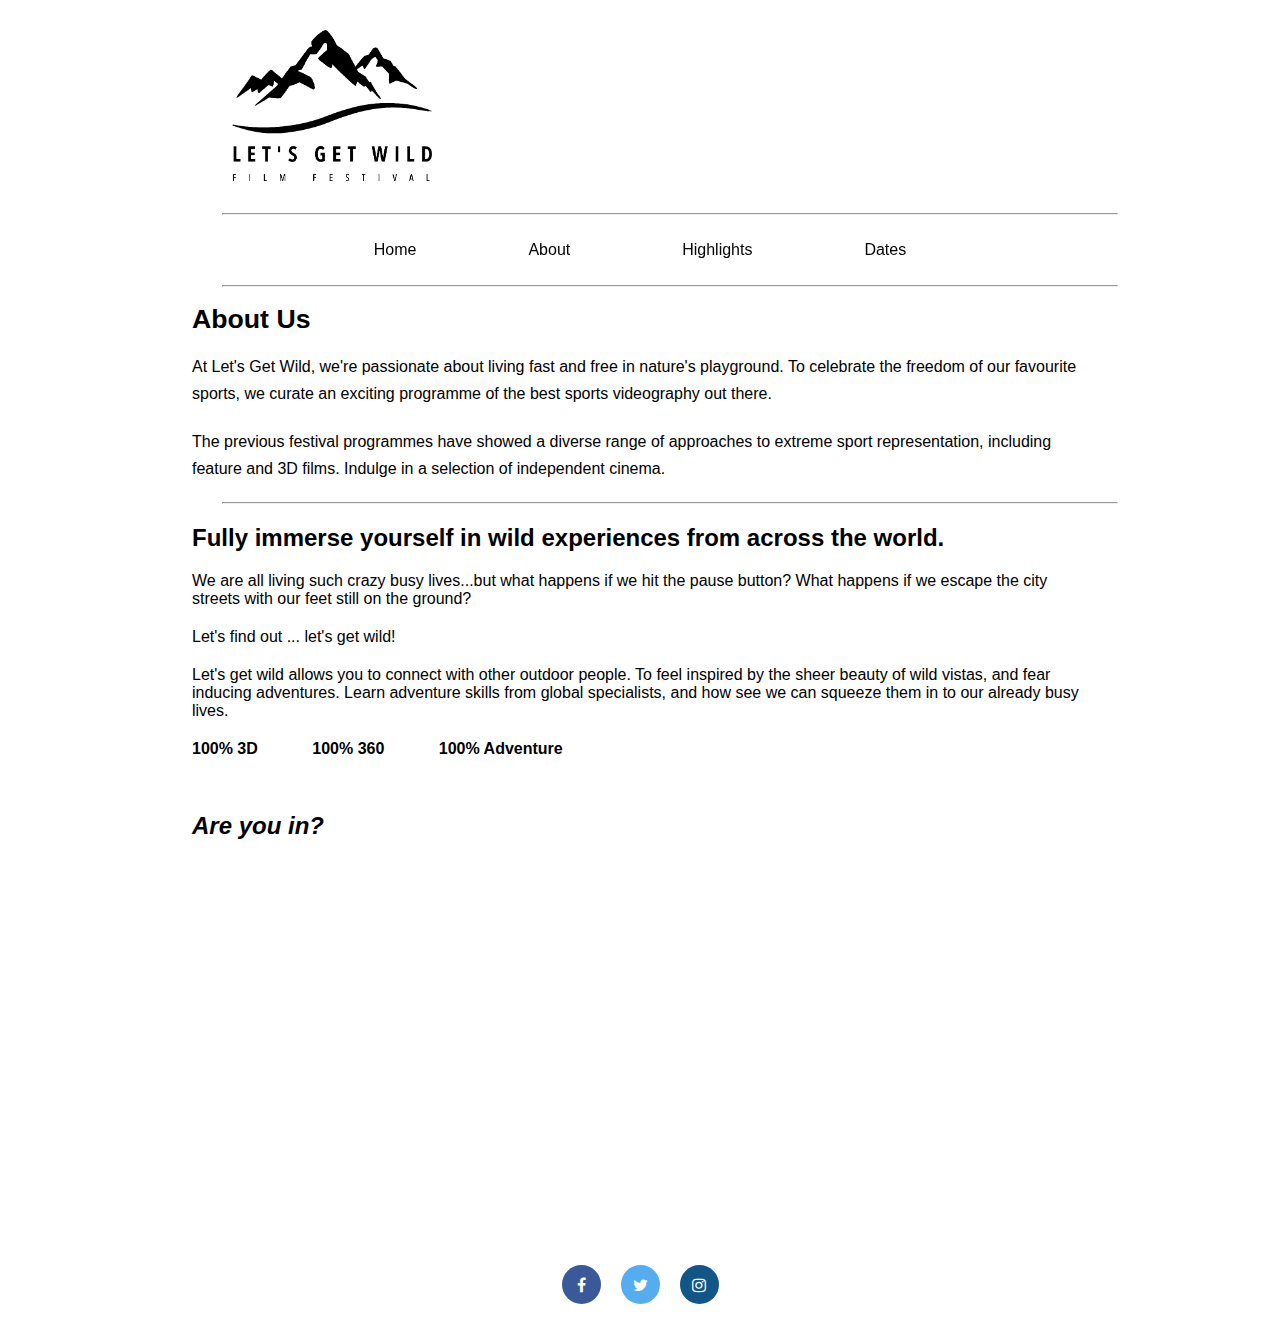
<file: aboutlgw.html>
<!DOCTYPE html>
<html lang="en">

<head profile="http://www.w3.org/2005/10/profile">
  <link rel="icon" 
        type="image/png" 
        href="./imageresources/film_festival_logo_black.png">
  <meta name="viewport" content="width=device-width, initial-scale=1">
  <link rel="stylesheet" href="style.css">
  <link rel="stylesheet" href="dates-booking.css">
  <link rel="stylesheet" href="aboutv2.css">
  <link rel="stylesheet" href="https://cdnjs.cloudflare.com/ajax/libs/font-awesome/4.7.0/css/font-awesome.min.css">
  <title>About | LGW Film Festival</title>
</head>

<body>
    <div class="aboutbackground">
        <div class="logoblack"><a href="./index.html"><img src="film_festival copy - black.png"></a></div>
    
        <hr>
        <ul class="topnavblack-about">
          <li class="topnavblack"><a href="./index.html">Home</a></li>
          <li class="topnavblack"><a href="./about.html">About</a></li>
          <li class="topnavblack"><a href="./past-highlights.html">Highlights</a></li>
          <li class="topnavblack"><a href="./dates-booking.html">Dates</a></li>
        </ul>
    
        <hr>

        <!-- <div class="titlebox"> -->
          <h1>About Us</h1>
          <p class="header-text">
              At Let's Get Wild, we're passionate about living fast and free in nature's playground. To celebrate the freedom of our favourite sports, we curate an exciting programme of the best sports videography out there.
          </p>
          <p class="header-text">
              The previous festival programmes have showed a diverse range of approaches to extreme sport representation, including feature and 3D films. Indulge in a selection of independent cinema.
          </p>
        

        <!-- <div class="mainaboutbody"> -->
            <hr>
            <h2>Fully immerse yourself in wild experiences from across the world.</h2>
            <p>We are all living such crazy busy lives...but what happens if we hit the pause button? What happens if we escape the city streets with our feet still on the ground?</p>
            <p>Let's find out ... let's get wild!</p>
            <p>Let's get wild allows you to connect with other outdoor people. To feel inspired by the sheer beauty of wild vistas, and fear inducing adventures. Learn adventure skills from global specialists, and how see we can squeeze them in to our already busy lives.</p> 
            <p> 
                <span class="strongspan">100% 3D</span> 
                <span class="strongspan">100% 360</span>  
                <span class="strongspan">100% Adventure</span>
            </p> 
            <p id="emphasisspan">Are you in?</p>

        <div id="aboutvideo">
                <iframe width="560" height="315" src="https://www.youtube.com/embed/majkJmso8Kw" frameborder="0" allow="accelerometer; autoplay; encrypted-media; gyroscope; picture-in-picture" allowfullscreen></iframe>
        </div> 

        <div class="social-footer">
            <a href="https://www.facebook.com/SkiingSnow-Boarding-185378444811931/" class="fa fa-facebook"></a>
            <a href="https://twitter.com/SurfingEngland" class="fa fa-twitter"></a>
            <a href="https://www.instagram.com/explore/tags/pow/" class="fa fa-instagram"></a>
        </div>

    </div>


</body>


</html>
</file>
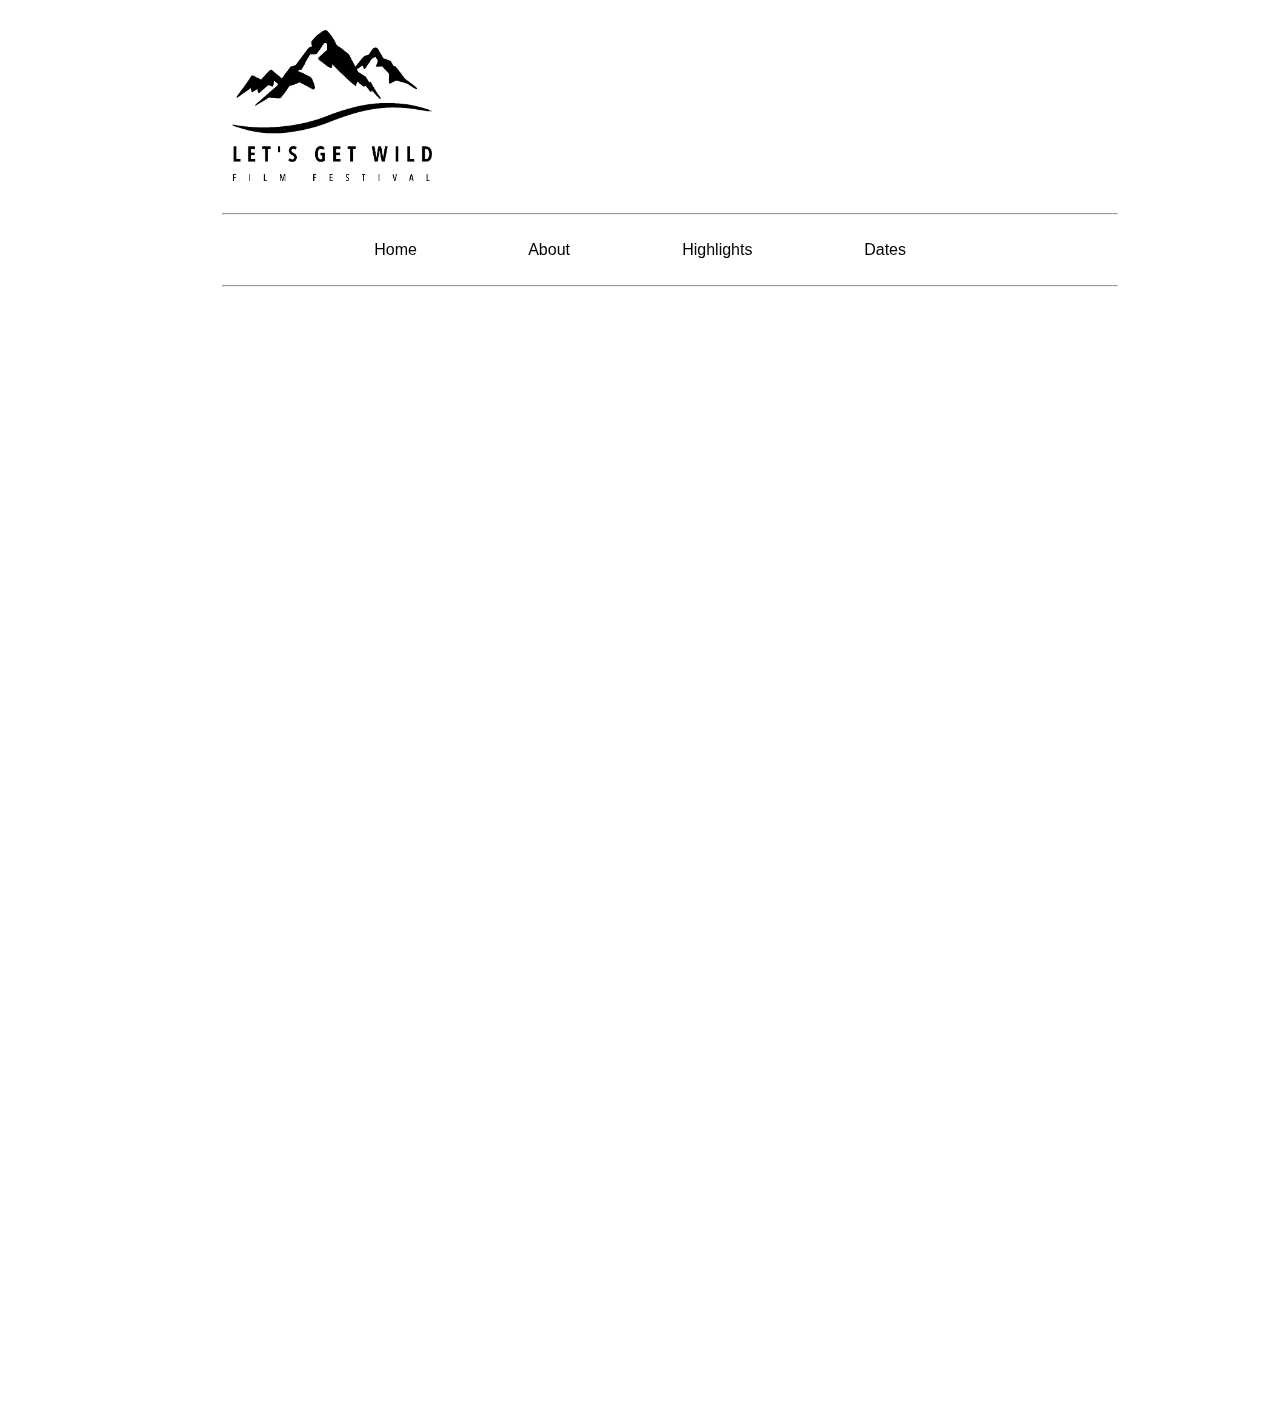
<file: booking-form.html>
<!DOCTYPE html>
<html lang="en">

<head profile="http://www.w3.org/2005/10/profile">
  <link rel="icon" 
        type="image/png" 
        href="./imageresources/film_festival_logo_black.png">
  <meta name="viewport" content="width=device-width, initial-scale=1">
  <link rel="stylesheet" href="style.css">
  <link rel="stylesheet" href="dates-booking.css">
  <title>Book Tickets | Get Wild Film Festival</title>
</head>

<body>
<div class="wrapper">
  <div class="logoblack"><a href="./index.html"><img src="film_festival copy - black.png"></a></div>
  <hr>
  <ul class="topnavblack">
    <li class="topnavblack"><a href="./index.html">Home</a></li>
    <li class="topnavblack"><a href="./about.html">About</a></li>
    <li class="topnavblack"><a href="./past-highlights.html">Highlights</a></li>
    <li class="topnavblack"><a href="./dates-booking.html">Dates</a></li>
  </ul>

  <hr>
  
  <!-- <div class="titlebox">
   
  </div> -->


  <div class="google-form">
  <iframe class=bookingForm src="https://docs.google.com/forms/d/e/1FAIpQLSdraUFkRqaqkb349RNtE7keYcN8OJ6hSDaqi30jbWxtPSf0Ow/viewform?embedded=true" width="640" height="938" frameborder="0" marginheight="0" marginwidth="0">Loading…</iframe>
  </div>

</div>

</html>
</file>
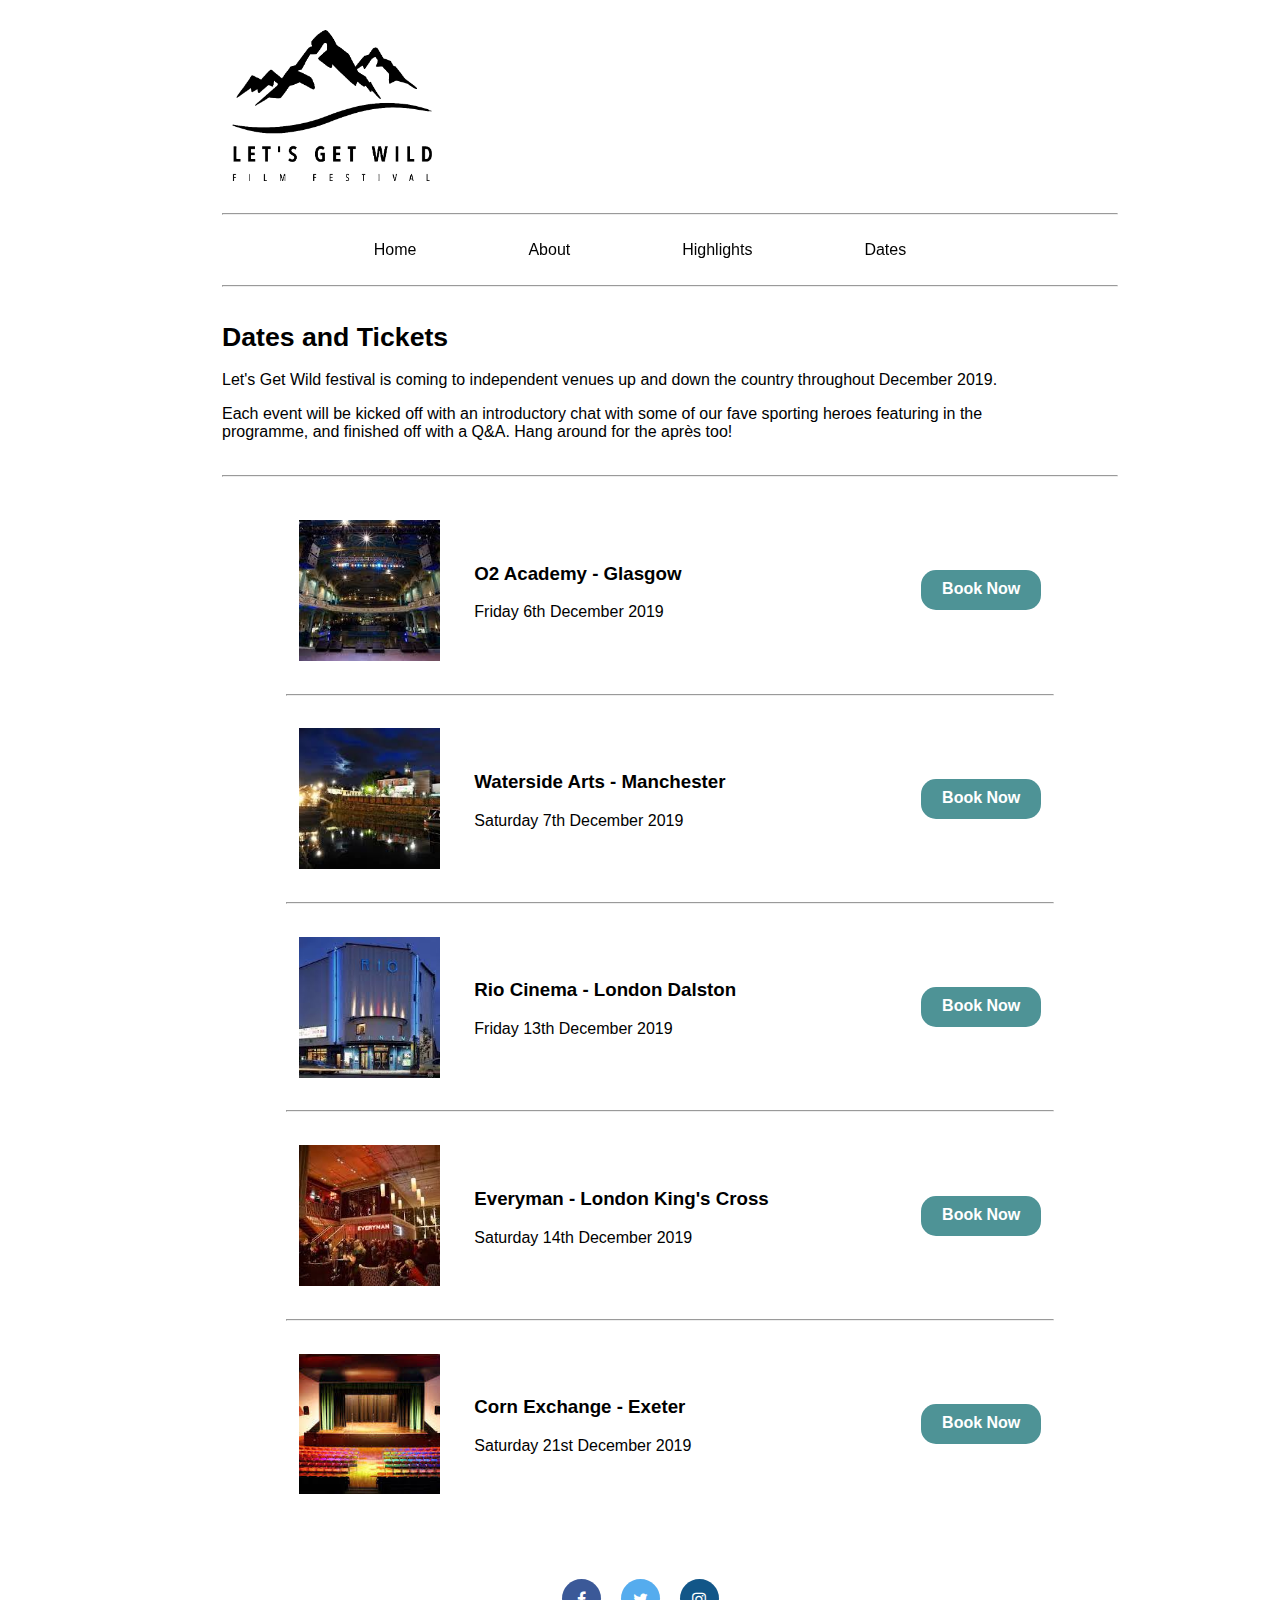
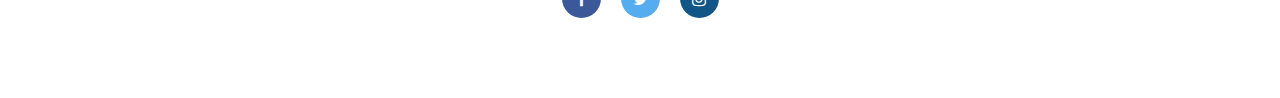
<file: dates-booking.html>
<!DOCTYPE html>
<html lang="en">

<head profile="http://www.w3.org/2005/10/profile">
  <link rel="icon" 
        type="image/png" 
        href="./imageresources/film_festival_logo_black.png">
  <meta name="viewport" content="width=device-width, initial-scale=1">
  <link rel="stylesheet" href="style.css">
  <link rel="stylesheet" href="dates-booking.css">
  <link rel="stylesheet" href="https://cdnjs.cloudflare.com/ajax/libs/font-awesome/4.7.0/css/font-awesome.min.css">
  <title>Dates and Booking | LGW Film Festival</title>
</head>

<body>
<div class="wrapper">
    <div class="logoblack"><a href="./index.html"><img src="film_festival copy - black.png"></a></div>
   
    <hr>
    <ul class="topnavblack">
      <li class="topnavblack"><a href="./index.html">Home</a></li>
      <li class="topnavblack"><a href="./about.html">About</a></li>
      <li class="topnavblack"><a href="./past-highlights.html">Highlights</a></li>
      <li class="topnavblack"><a href="./dates-booking.html">Dates</a></li>
    </ul>
   
    <hr>
    <div class="titlebox">
      <h1>Dates and Tickets</h1>
      <p>Let's Get Wild festival is coming to independent venues up and down the country throughout December 2019.</p>
      <p>Each event will be kicked off with an introductory chat with some of our fave sporting heroes featuring in the programme, and finished off with a Q&A. Hang around for the après too!</p>
    
    </div>
    <hr>

  <div class="main-dates-body">
  
    <div class="screening-event-row">
      <img class="venueimage" src="./imageresources/o2glasgow.jpeg">
      <div class="title">
        <h3>O2 Academy - Glasgow</h3>
        <p class="date">Friday 6th December 2019</p>
      </div>
      <a href="./booking-form.html" class="booking-button">Book Now</a>
    </div>
  
    <hr>
    <div class="screening-event-row">
      <img class="venueimage" src="./imageresources/watersidemanchester.jpeg">
      <div class="title">
        <h3>Waterside Arts - Manchester</h3>
        <p class="date">Saturday 7th December 2019</p>
      </div>
      <a href="./booking-form.html" class="booking-button">Book Now</a>
    </div>
  
    <hr>
    <div class="screening-event-row">
      <img class="venueimage" src="./imageresources/riodalston.jpeg">
      <div class="title">
        <h3>Rio Cinema - London Dalston</h3>
        <p class="date">Friday 13th December 2019</p>
      </div>
      <a href="./booking-form.html" class="booking-button">Book Now</a>
    </div>
  
    <hr>
    <div class="screening-event-row">
      <img class="venueimage" src="./imageresources/everymankx.jpeg">
      <div class="title">
        <h3>Everyman - London King's Cross</h3>
        <p class="date">Saturday 14th December 2019</p>
      </div>
      <a href="./booking-form.html" class="booking-button">Book Now</a>
    </div>
  
    <hr>
    <div class="screening-event-row">
        <img class="venueimage" src="./imageresources/cornexchangeexeter.jpeg">
      <div class="title">
        <h3>Corn Exchange - Exeter</h3>
        <p class="date">Saturday 21st December 2019</p>
      </div>
          <a href="./booking-form.html" class="booking-button">Book Now</a>
    </div>
  
    <div class="social-footer">
      <a href="https://www.facebook.com/SkiingSnow-Boarding-185378444811931/" class="fa fa-facebook"></a>
      <a href="https://twitter.com/SurfingEngland" class="fa fa-twitter"></a>
      <a href="https://www.instagram.com/explore/tags/pow/" class="fa fa-instagram"></a>
    </div>
  </div>
</div>

</body>

</html>
</file>
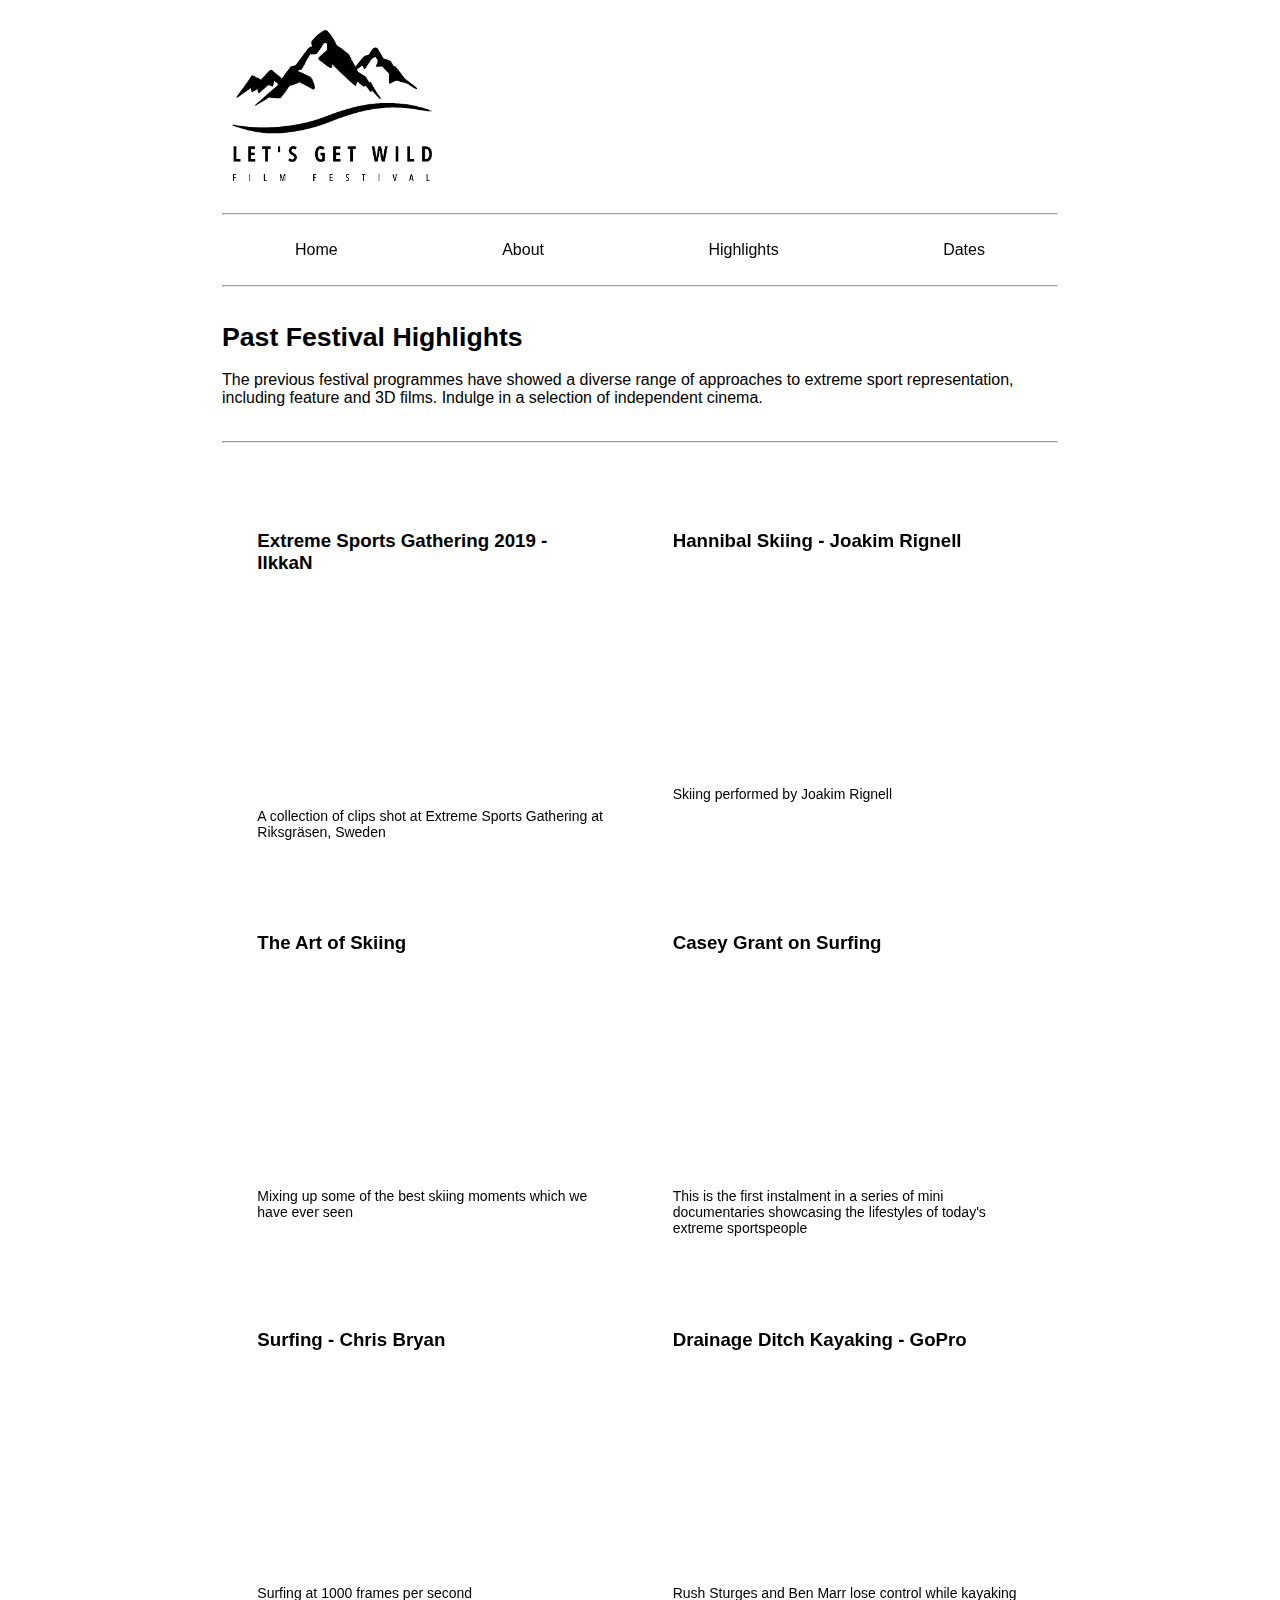
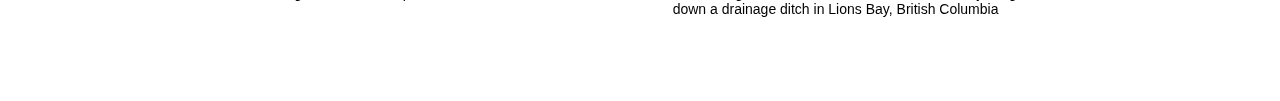
<file: past-highlights.html>
<!DOCTYPE HTML>
<html lang="en">

<head  profile="http://www.w3.org/2005/10/profile">
  <link rel="icon" 
        type="image/png" 
        href="./imageresources/film_festival_logo_black.png">
  <title>Past Festival Highlights | LGW Film Festival</title>
  <link href="past-highlights.css" rel="stylesheet">
  <link href="style.css" rel="stylesheet">
</head>


<body>
<div class="wrapper">
    <div class="logoblack"><a href="./index.html"><img src="film_festival copy - black.png"></a></div>

    <hr>
    <ul class="topnavblack">
      <li class="topnavblack"><a href="./index.html">Home</a></li>
      <li class="topnavblack"><a href="./about.html">About</a></li>
      <li class="topnavblack"><a href="./past-highlights.html">Highlights</a></li>
      <li class="topnavblack"><a href="./dates-booking.html">Dates</a></li>
    </ul>

    <hr>
    <div class="titlebox">
      <h1>Past Festival Highlights</h1>
      <p>
          The previous festival programmes have showed a diverse range of approaches to extreme sport representation, including feature and 3D films. Indulge in a selection of independent cinema.
      </p>
    </div>
    <hr>


    <div class="mainmediabody">
      <div class="media">
        <h3>Extreme Sports Gathering 2019 - IlkkaN</h3>
        <iframe class="video" src="https://player.vimeo.com/video/331164476?title=0&byline=0&portrait=0" width="350" height="197"
          frameborder="0" allow="autoplay; fullscreen" allowfullscreen></iframe>
          <p class="subtext">A collection of clips shot at Extreme Sports Gathering at Riksgräsen, Sweden</p>
      </div>

      <div class="media">
        <h3>Hannibal Skiing - Joakim Rignell</h3>
        <iframe src="https://player.vimeo.com/video/43027401?color=ff0179&title=0&byline=0&portrait=0" width="350"
          height="197" frameborder="0" allow="autoplay; fullscreen" allowfullscreen></iframe>
          <p class="subtext">Skiing performed by Joakim Rignell</p>
      </div>

      <div class="media">
        <h3>The Art of Skiing</h3>
        <iframe src="https://player.vimeo.com/video/35652044?color=ff0179&title=0&byline=0&portrait=0" width="350"
          height="197" frameborder="0" allow="autoplay; fullscreen" allowfullscreen></iframe>
          <p class="subtext">Mixing up some of the best skiing moments which we have ever seen</p>
      </div>

      <div class="media">
        <h3>Casey Grant on Surfing</h3>
        <iframe src="https://player.vimeo.com/video/120888458?color=A0815A&portrait=0" width="350" height="197"
          frameborder="0" allow="autoplay; fullscreen" allowfullscreen></iframe>
        <p class="subtext">This is the first instalment in a series of mini documentaries showcasing the lifestyles of today's extreme sportspeople</p>
      </div>

      <div class="media">
        <h3>Surfing - Chris Bryan</h3>
        <iframe src="https://player.vimeo.com/video/108799588?color=ff0179&title=0&byline=0&portrait=0&badge=0"
          width="350" height="197" frameborder="0" allow="autoplay; fullscreen" allowfullscreen></iframe>
          <p class="subtext">Surfing at 1000 frames per second</p>
      </div>

      <div class="media">
        <h3>Drainage Ditch Kayaking - GoPro</h3>
        <iframe src="https://player.vimeo.com/video/104120744?title=0&byline=0&portrait=0" width="350" height="197"
          frameborder="0" allow="autoplay; fullscreen" allowfullscreen></iframe>
          <p class="subtext">Rush Sturges and Ben Marr lose control while kayaking down a drainage ditch in Lions Bay, British Columbia</p>
      </div>
    </div>
  </div>
  </div>

</body>
</body>

</html>
</file>
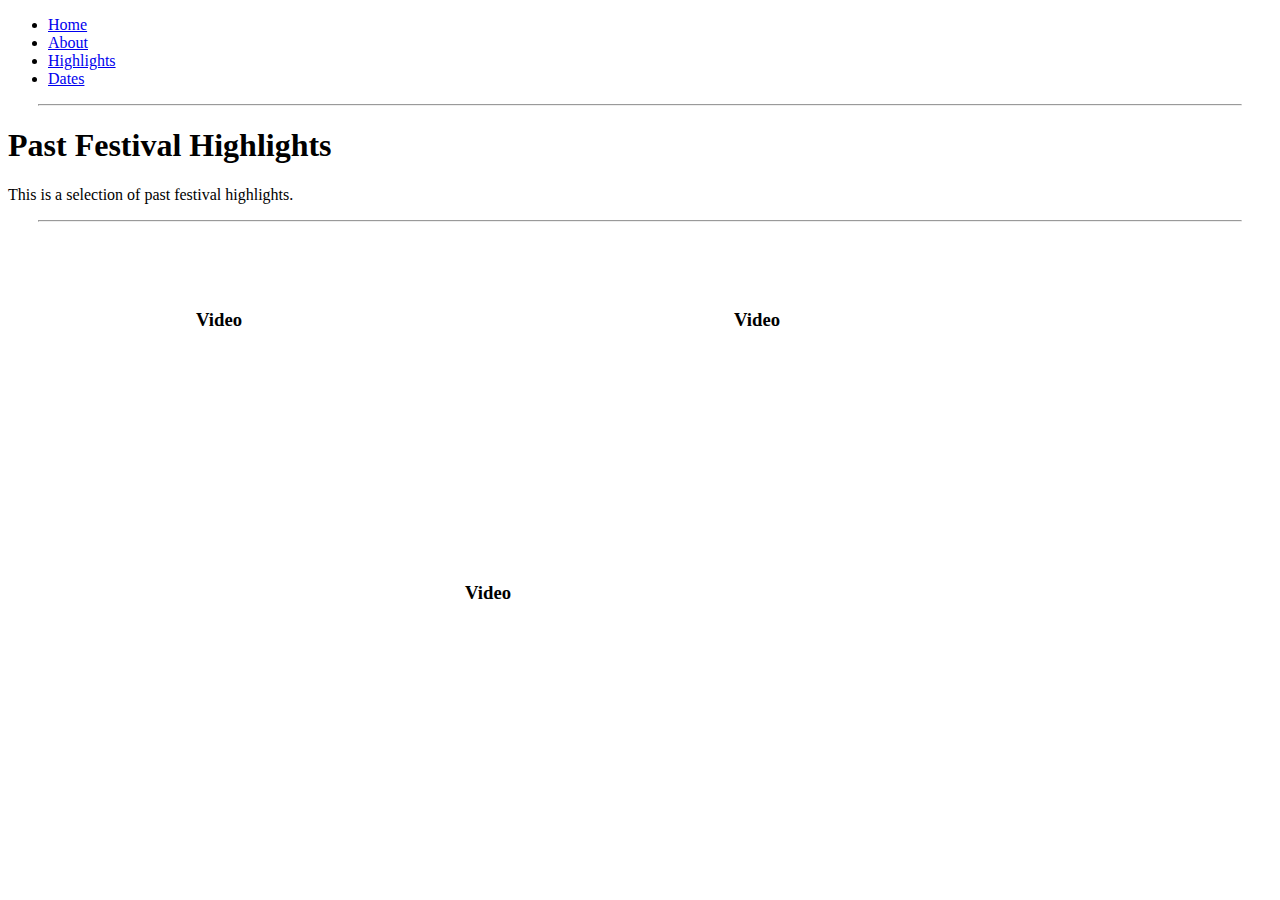
<file: past-hightlights.html>
<!DOCTYPE HTML>
<html lang = "en">
<head>
  <title>Past Festival Highlights</title>
  <link href="past-highlights.css" rel="stylesheet">
</head>

<ul class="topnav">
    <li class="topnav"><a href="./index.html">Home</a></li>
    <li class="topnav"><a href="#">About</a></li>
    <li class="topnav"><a href="./past-hightlights.html">Highlights</a></li>
    <li class="topnav"><a href="./dates-booking.html">Dates</a></li>
</ul>

<body>
  <hr>
  <h1>Past Festival Highlights</h1>
  <p>
    This is a selection of past festival highlights.
  </p>
<hr>


<div class="mainmediabody">
  <div class="media">
  <h3>Video</h3>
  <iframe src="https://player.vimeo.com/video/331164476?title=0&byline=0&portrait=0" position:absolute;top:0;left:0;width:100%;height:100%; frameborder="0" allowfullscreen>
  </iframe>
  </div>

  <div class="media">
  <h3>Video</h3>
  <iframe src="https://player.vimeo.com/video/318933405?title=0&byline=0&portrait=0" wposition:absolute;top:0;left:0;width:100%;height:100%; frameborder="0" allow="autoplay; fullscreen" allowfullscreen>
  </iframe>
  </div>

  <div class="media">
  <h3>Video</h3>
  <iframe src="https://player.vimeo.com/video/331164476?title=0&byline=0&portrait=0" position:absolute;top:0;left:0;width:100%;height:100%; frameborder="0" allow="autoplay; fullscreen" allowfullscreen>
  </iframe>
  </div>
</div>

</body>
</html>
</file>
<file: style.css>
body {
  font-family: 'Source Sans Pro', sans-serif;
}

h1 {
  font-size: 20pt;
  color:black;
}

h3 {
  font-weight: bold;
}

p {
  font-weight: lighter;
  font-size: 16px;
}

p.subtext {
  font-size: 14px;

}


.aboutbackgroundimage {
  background-image: url("https://images.unsplash.com/photo-1437502920657-db9708bfe2ef?ixlib=rb-1.2.1&ixid=eyJhcHBfaWQiOjEyMDd9&auto=format&fit=crop&w=2468&q=80");
  background-repeat: no-repeat;
  background-position: center top;
}

/* Creates top bar navigation, white text */
ul.topnav {
  padding: 10px 0px 10px 0px;
  align-items: baseline;
  text-align: center;
}

.topnav a {
  color: white;
  text-decoration: none;
}

li.topnav {
  display: inline;
  padding: 10px 80px 10px 80px;
  }

body{margin: 0px;
}

/*Top bar nav but in black, wrapper div and logo div styles - Hannah 1.12.19*/
ul.topnavblack {
  padding: 10px 0px 10px 0px;
  align-items: baseline;
  text-align: center;
  background-color: white;
}

.topnavblack a {
  color: black;
  text-decoration: none;
  font-weight: lighter;
}

li.topnavblack {
     display: inline;
     margin: 10px 80px 10px 80px;
   }

ul.topnavblack:hover {
    background-color: lightgrey;
    /* margin-inline-start: 30px;
    margin-inline-end: 30px; */
    /* The above margin inlines were making the items 'jump' when hovered over. SH */
  }

.topnavblack a:hover {
  color: white;
  font-weight: lighter;
}

/* Makes top nav sticky */
.topnavblack {
  position: -webkit-sticky; /* Safari */
  position: sticky;
  top: 0;
}


.wrapper {
  padding-top: 10px;
  padding-right: 15%;
  padding-bottom: 10px;
  padding-left: 15%;
}


.logoblack {
  width: 200px;
  height: auto;
  padding-top: 0px;
  padding-right: 20px;
  padding-bottom: 0px;
  padding-left: 20px;
}

.logoblack img {
  width: 200px;
  height: auto;
  padding-top: 20px;
  padding-right: 20px;
  padding-bottom: 20px;
  padding-left: 20px;
}

.banffyoutube {
  display: flex;
  justify-content: center;
  padding-top: 20px;
  padding-bottom: 20px;
}

   /*end HT*/

  .social-footer {
  display: flex;
  padding-top: 60px;
  padding-bottom: 20px;
  text-align: center;
  justify-content: center;
}

.fa {
  padding: 12px;
  margin-right: 10px;
  margin-left: 10px;
  font-size: 40px;
  width: 15px;
  height: 15px;
  text-align: center;
  text-decoration: none;
  border-radius: 50%;
  justify-content: space-around;
}

.fa:hover {
  opacity: 0.7;
}

.fa-facebook {
  background: #3B5998;
  color: white;
}

.fa-twitter {
  background: #55ACEE;
  color: white;
}

.fa-instagram {
  background: #125688;
  color: white;
}

.list{
  display: flex;
  justify-content: space-around;
  padding-inline: 20px;
}

.values{
width: 300px;
height: 200px;
padding: 0 20px;
transition: .5s ease;
opacity: 0.3;
}

.values:hover{
  transition: .5s ease;
  opacity: 1;
  rotate:  10deg;
}

.aboutvalues{
  display: flex;
  flex-wrap: wrap;
  justify-content: space-around;
}

.emailform{
  display: flex;
  justify-content: center;
  padding-top: 20px;
  padding-bottom: 20px;
}
</file>
<file: dates-booking.css>
.titlebox {
    padding-top: 10px;
    padding-right: 30px;
    padding-bottom: 10px;
    padding-left: 30px;
}


.main-dates-body {
    padding-top: 10px;
    padding-right: 5vw;
    padding-bottom: 50px;
    padding-left: 5vw;
  }

.screening-event-row {
    display: flex;
    flex-wrap: wrap;
    width: 100%;
    height: auto;
    justify-content: space-around;
    align-items: center;
    padding-top: 12px;
    padding-right: 30px;
    padding-bottom: 12px;
    padding-left: 30px;
}

.image {
    display: inline-block;
    flex-wrap: wrap;
    padding-left: 0;
    width: 15%;
    filter: opacity(95%);
}

.title {
    display: block;
    flex-wrap: wrap;
    width: 55%;
    margin-left: auto;
    margin-right: auto;
    padding-left: 0.8vw;
}

.button {
    display: inline-block;
    flex-wrap: wrap;
    width: 30%;
    padding-right: 5px;
}

h3 {
    padding-bottom: 0%;
    display: block;
}

.booking-button {
    float: right;
    padding: 10px;
    margin: 1vw;
    background: #4e9396;
    border: 0;
    display: inline-block;
    border-radius: 15px;
    color: white;
    font-size: 16px;
    font-weight: bold;
    text-align: center;
    width: 100px;
    height: 20px;
    position: relative;
    cursor: pointer;
}

.date {
    line-height: 1.1;
    padding-right: 15px;
}

.booking-button:hover {
    background: #81b0b3;
}

a:link {
    text-decoration: none;
  }

hr {
    display: block;
    unicode-bidi: isolate;
    margin-inline-start: 30px;
    margin-inline-end: -30px;
    overflow: hidden;
    border-style: inset;
    border-width: .5px;
}

.venueimage {
    height: 11vw;
    width: 11vw;
    padding: 1vw;
}

.google-form {
    display: flex;
    align-items: center;
    padding-top: 3%;
    padding-right: 15%;
    padding-bottom: 15%;
    padding-left: 15%;
    
}

@media screen and (max-width: 740px) {
    .venueimage {
        width: 90px;
        height: 90px;
        padding: 1vw;
    }
}

ul.topnavblack {
    padding: 0px 0px 0px 0px;
    align-items: baseline;
    text-align: center;
    justify-content: space-between;
    background-color: white;
  }

li.topnavblack {
    display: inline-block;
    margin: 10px 6% 10px 6%;
  }

ul.topnavblack:hover {
    background-color: lightgrey;
}

.topnavblack a:hover {
  color: white;
  font-weight: lighter;
}

.social-footer {
    display: flex;
    padding-top: 60px;
    padding-bottom: 20px;
    text-align: center;
    justify-content: center;
}

.fa {
    padding: 12px;
    margin-right: 10px;
    margin-left: 10px;
    font-size: 40px;
    width: 15px;
    height: 15px;
    text-align: center;
    text-decoration: none;
    border-radius: 50%;
    justify-content: space-around;
  }

  .fa:hover {
    opacity: 0.7;
  }

  .fa-facebook {
    background: #3B5998;
    color: white;
  }

  .fa-twitter {
    background: #55ACEE;
    color: white;
  }

  .fa-instagram {
    background: #125688;
    color: white;
}
</file>
<file: aboutv2.css>
.aboutbackground {
    background-image: url("https://images.unsplash.com/photo-1437502920657-db9708bfe2ef?ixlib=rb-1.2.1&ixid=eyJhcHBfaWQiOjEyMDd9&auto=format&fit=crop&w=2468&q=80");
    background-repeat: no-repeat;
    background-position: center top;
    padding-top: 10px;
    padding-right: 15%;
    padding-bottom: 20px;
    padding-left: 15%;
}

p {
    margin-bottom: 20px;
}

ul.topnavblack-about {
    padding: 0px 0px 0px 0px;
    align-items: baseline;
    text-align: center;
    justify-content: space-between;
    background-color: transparent;
}

ul.topnavblack-about:hover {
    background-color: lightgrey;
}

.topnavblack-about a:hover {
    color: 125688;
    font-weight: lighter;
  }

.mainaboutbody {
    padding-top: 10px;
    padding-right: 30px;
    padding-bottom: 10px;
    padding-left: 30px;
    line-height: 1.5;
}

.header-text {
    line-height: 1.7;
}

.strongspan {
    padding-top: 30px;
    padding-right: 50px;
    font-weight: bold;
}

#emphasisspan {
    font-size: 24px;
    font-weight: bolder;
    font-style: italic;
    padding-top: 30px;
    padding-bottom: 30px;
}

  #aboutvideo {
      display: flex;
      width: 80%;
      padding-right: 10%;
      padding-left: 10%;
      /* justify-self: center; */
  }
</file>
<file: past-highlights.css>
.mainmediabody {
    display: flex;
    flex-wrap: wrap;
    justify-content: space-evenly;
    align-items: stretch;
    padding: 30px;
}

.media {
    width: 350px;
    height: auto;
    padding: 30px;
    align-items: stretch;
}

.logo {
    width: 200px;
    height: auto;
    padding-top: 20px;
    padding-right: 20px;
    padding-bottom: 20px;
    padding-left: 20px;
}

.logo img {
    width: 200px;
    height: auto;
    padding-top: 20px;
    padding-right: 20px;
    padding-bottom: 20px;
    padding-left: 20px;
}

.titlebox {
    padding-top: 10px;
    padding-right: 30px;
    padding-bottom: 10px;
    padding-left: 30px;
}

hr {
    display: block;
    unicode-bidi: isolate;
    margin-block-start: 0.5em;
    margin-block-end: 0.5em;
    margin-inline-start: 30px;
    margin-inline-end: 30px;
    overflow: hidden;
    border-style: inset;
    border-width: .5px;
}

.wrapper {
    padding-top: 10px;
    padding-right: 150px;
    padding-bottom: 10px;
    padding-left: 150px;
}
</file>
